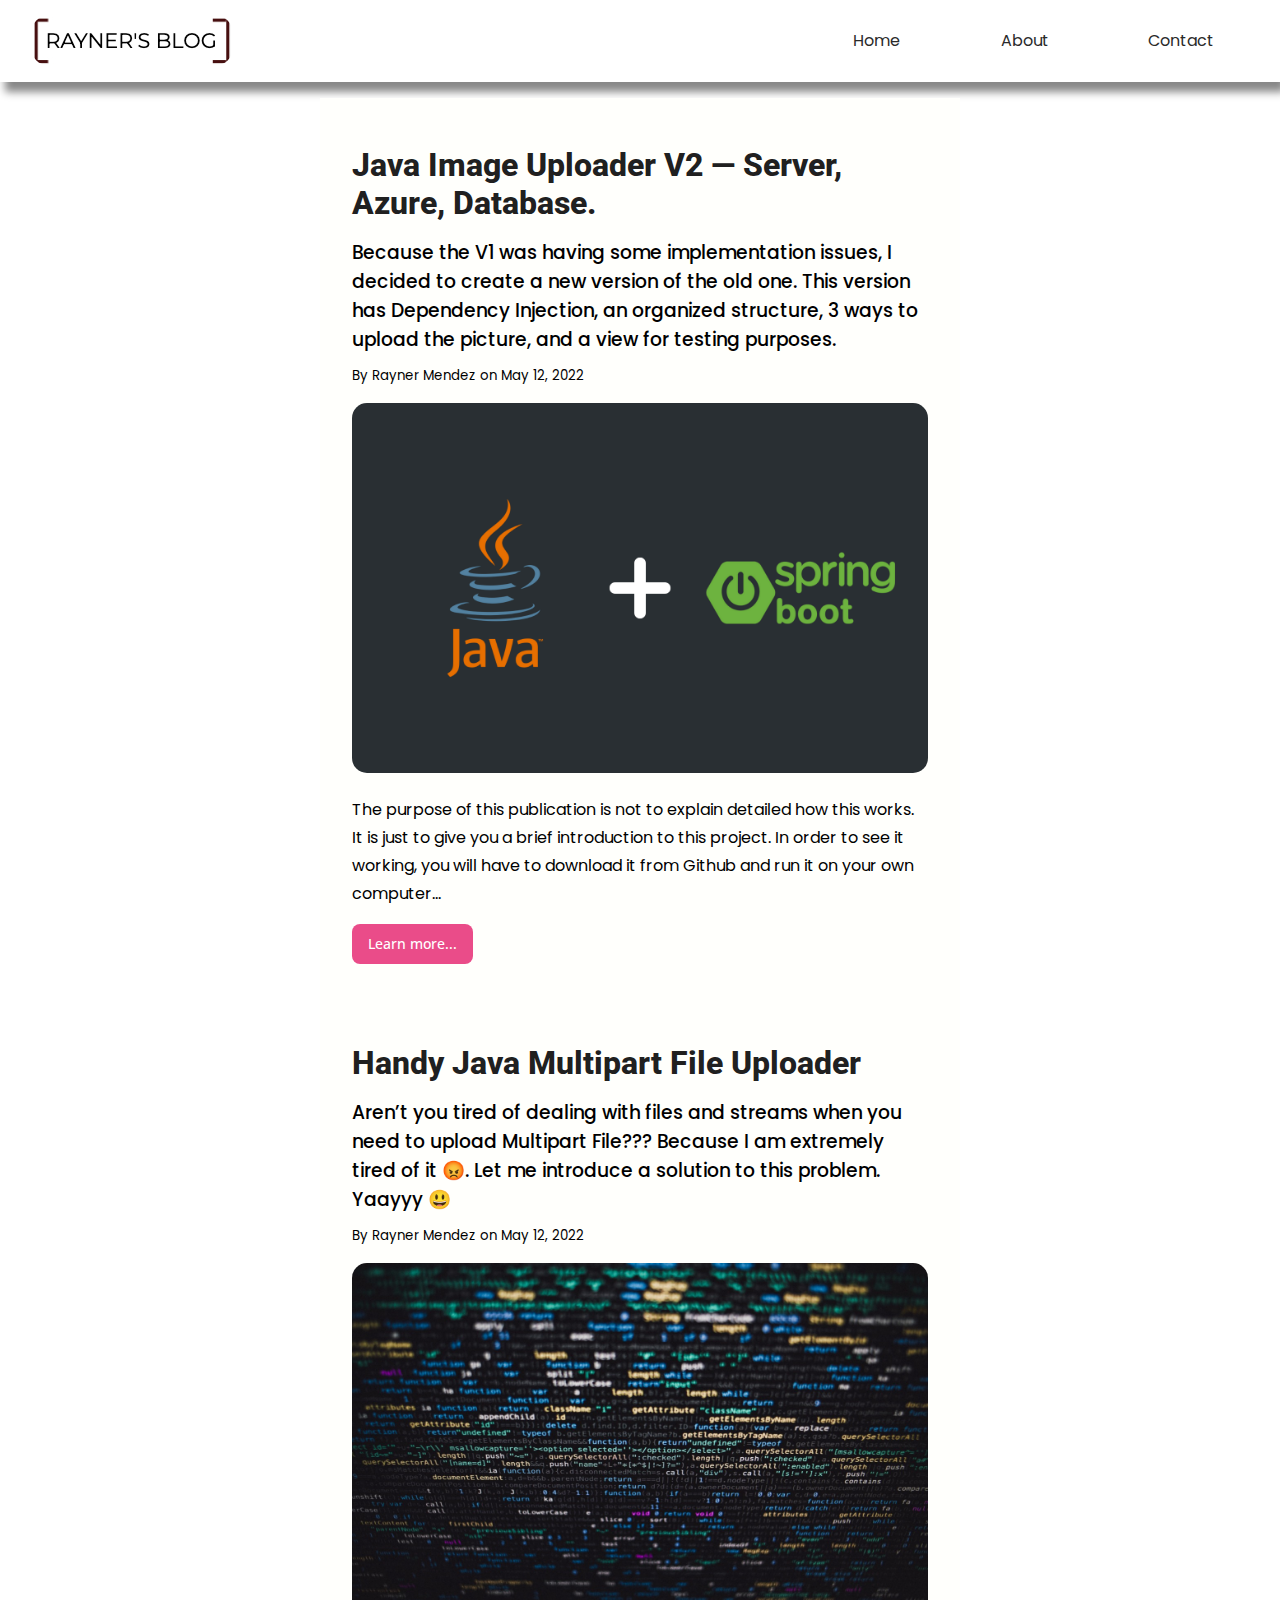
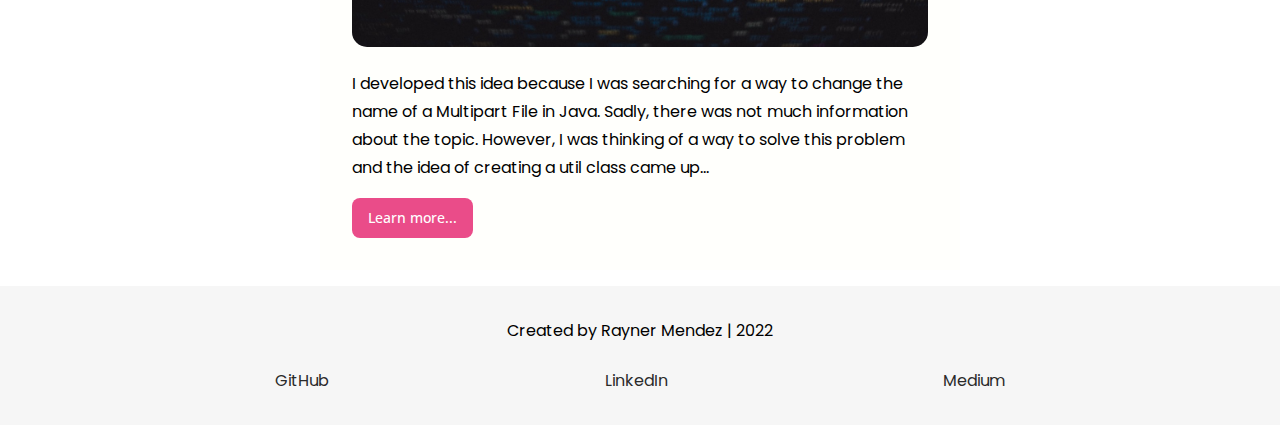
<file: index.html>
<!DOCTYPE html>
<html lang="en">
<head>
    <meta charset="UTF-8">
    <meta http-equiv="X-UA-Compatible" content="IE=edge">
    <meta name="viewport" content="width=device-width, initial-scale=1.0">
    <title>Rayner's Blog</title>

    <link rel="stylesheet" href="css/style.css">
</head>
<body>

  <header class="header">
      <a href="index.html" class="logo"><img src="images/free-logo-841x0npbi1-ax645pvf0g.jpg" alt="Rayner's Blog logo"></a>
    <nav>
        <ul class="nav">
            <li><a href="index.html" class="active">Home</a></li>
            <li><a href="about.html">About</a></li>
            <li><a href="contact.html">Contact</a></li>
        </ul>
    </nav>
  </header>

  <div class="container">
      <main>

          <div class="blog-post">
              <div class="meta">
                  <a href="java-image-uploader-page.html" class="link"><h1 class="h1">Java Image Uploader V2 — Server, Azure, Database.</h1></a>
                  <h3>Because the V1 was having some implementation issues, I decided to create a new version of the old one. This version has Dependency Injection, an organized structure, 3 ways to upload the picture, and a view for testing purposes.</h3>
                  <small>By Rayner Mendez on May 12, 2022</small>
              </div>
              <div class="post">
                  <img src="images/1_vFiGOTV1S8yz0RTIQteTjw.png" alt="">
                  <p class="post-detail text">The purpose of this publication is not to explain detailed how this works. It is just to give you a brief introduction to this project. In order to see it working, you will have to download it from Github and run it on your own computer...</p>
                  <a href="java-image-uploader-page.html" class="link"><button type="button" class="button">Learn more...</button></a>

              </div>
          </div>

          <div class="blog-post">
              <div class="meta">
                  <a href="handy-java-multipart-file-uploader-page.html" class="link"><h1 class="h1">Handy Java Multipart File Uploader</h1></a>
                  <h3>Aren’t you tired of dealing with files and streams when you need to upload Multipart File??? Because I am extremely tired of it 😡. Let me introduce a solution to this problem. Yaayyy 😃</h3>
                  <small>By Rayner Mendez on May 12, 2022</small>
              </div>
              <div class="post">
                  <img src="images/1_KBM9kd-Rcdn6rG07H9r9Zw.jpeg" alt="">
                  <p class="post-detail text">I developed this idea because I was searching for a way to change the name of a Multipart File in Java. Sadly, there was not much information about the topic. However, I was thinking of a way to solve this problem and the idea of creating a util class came up...</p>
                  <a href="handy-java-multipart-file-uploader-page.html" class="link"><button type="button" class="button">Learn more...</button></a>
              </div>
          </div>

      </main>
  </div>

  <footer class="footer">
      <p>Created by Rayner Mendez | 2022</p>
      <br>
      <p class="social">
          <a href="https://github.com/RaynerMDZ" target="_blank">GitHub</a>
          <a href="https://www.linkedin.com/in/raynermendez/">LinkedIn</a>
          <a href="https://medium.com/@raynermdz">Medium</a>
      </p>
  </footer>
    
</body>
</html>
</file>
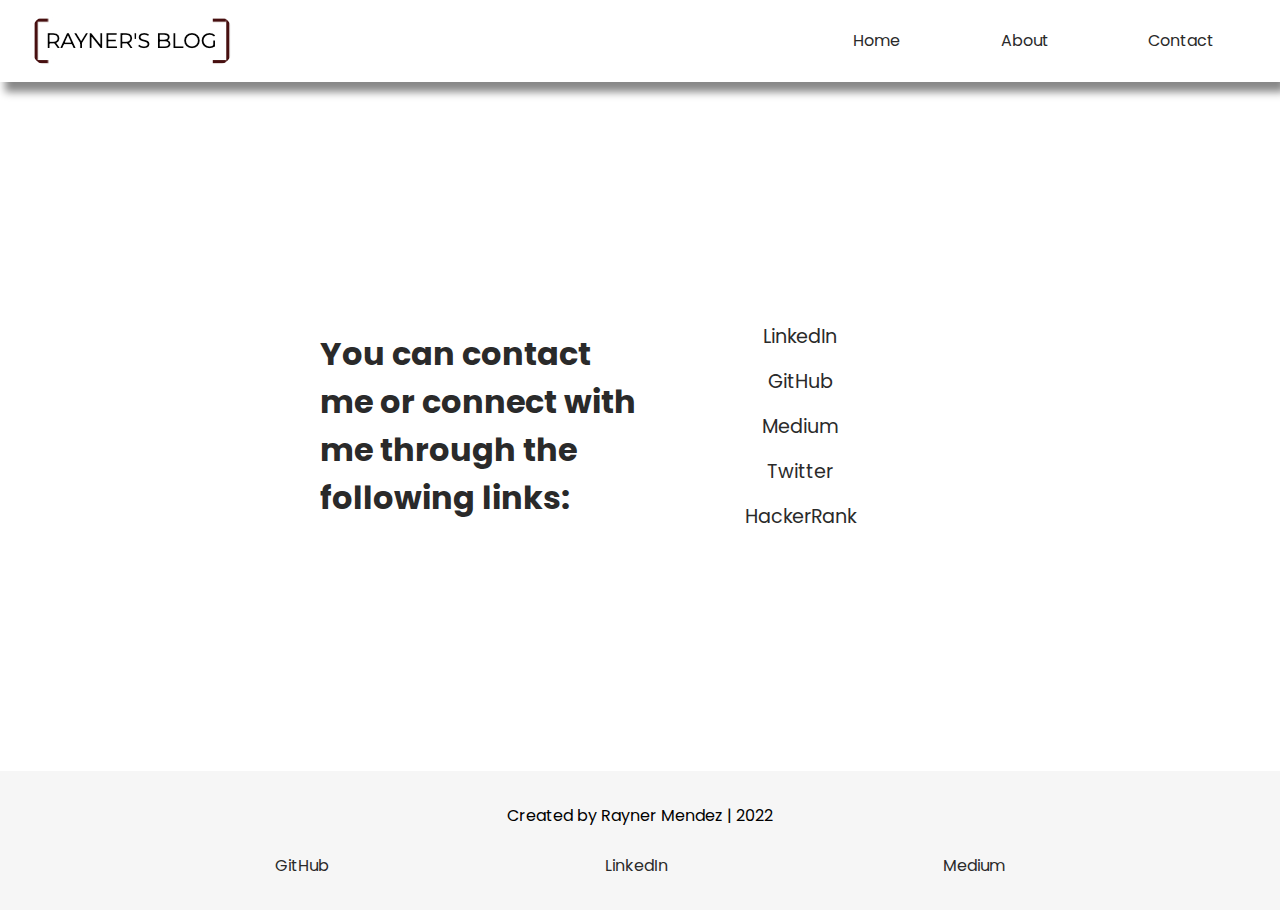
<file: contact.html>
<!DOCTYPE html>
<html lang="en">
<head>
  <meta charset="UTF-8">
  <meta http-equiv="X-UA-Compatible" content="IE=edge">
  <meta name="viewport" content="width=device-width, initial-scale=1.0">
  <title>Contact</title>

  <link rel="stylesheet" href="css/contact.css">
  <link rel="stylesheet" href="css/style.css">
</head>
<body>

  <header class="header">
    <a href="index.html" class="logo"><img src="images/free-logo-841x0npbi1-ax645pvf0g.jpg" alt="Rayner's Blog logo"></a>
    <nav>
      <ul class="nav">
        <li><a href="index.html" class="active">Home</a></li>
        <li><a href="about.html">About</a></li>
        <li><a href="contact.html">Contact</a></li>
      </ul>
    </nav>
  </header>

  <div class="contact-container">
    <h1>You can contact me or connect with me through the following links:</h1>
    <ul class="social-list">
      <li><a href="https://www.linkedin.com/in/raynermendez/" target="_blank">LinkedIn</a></li>
      <li><a href="https://github.com/RaynerMDZ" target="_blank">GitHub</a></li>
      <li><a href="https://medium.com/@raynermdz" target="_blank">Medium</a></li>
      <li><a href="https://twitter.com/RaynerMDZ/photo" target="_blank">Twitter</a></li>
      <li><a href="https://www.hackerrank.com/RaynerMDZ" target="_blank">HackerRank</a></li>
    </ul>
  </div>

  <footer class="footer">
    <p>Created by Rayner Mendez | 2022</p>
    <br>
    <p class="social">
      <a href="https://github.com/RaynerMDZ" target="_blank">GitHub</a>
      <a href="https://www.linkedin.com/in/raynermendez/">LinkedIn</a>
      <a href="https://medium.com/@raynermdz">Medium</a>
    </p>
  </footer>

</body>
</html>
</file>
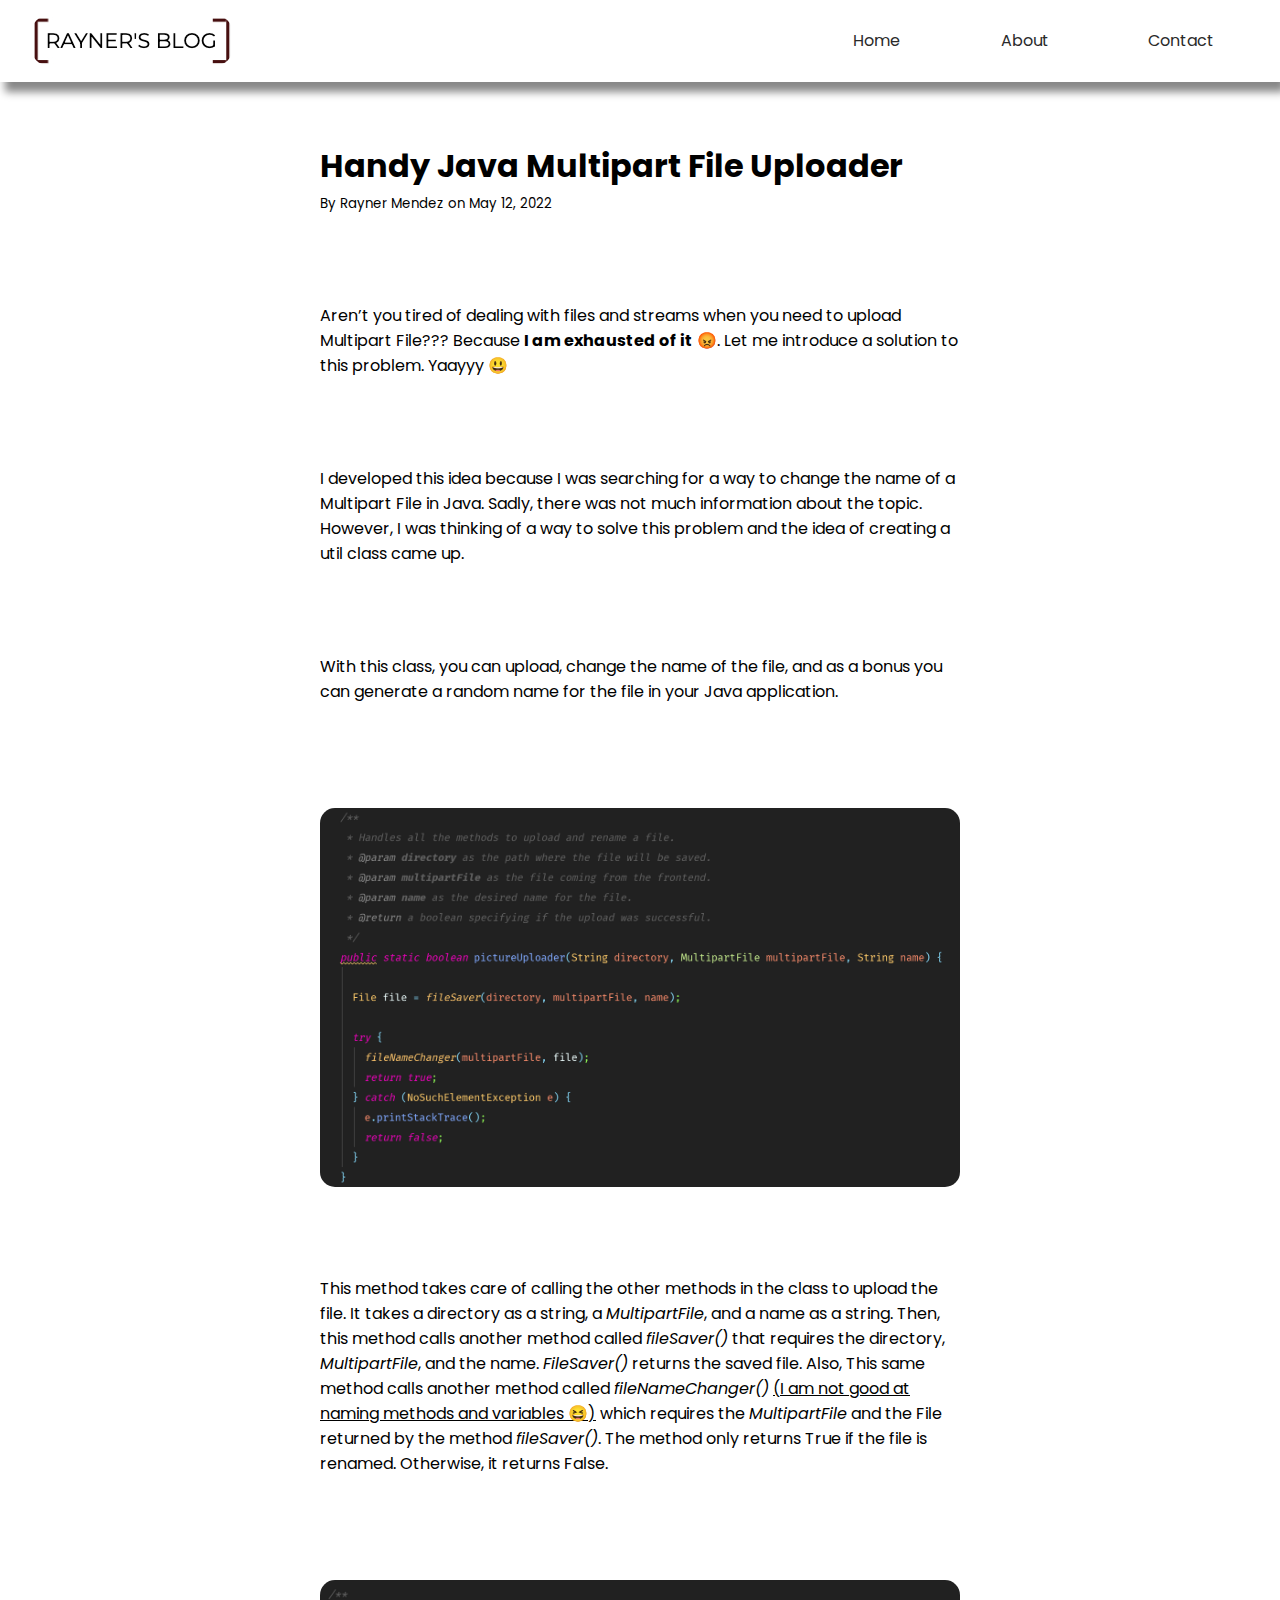
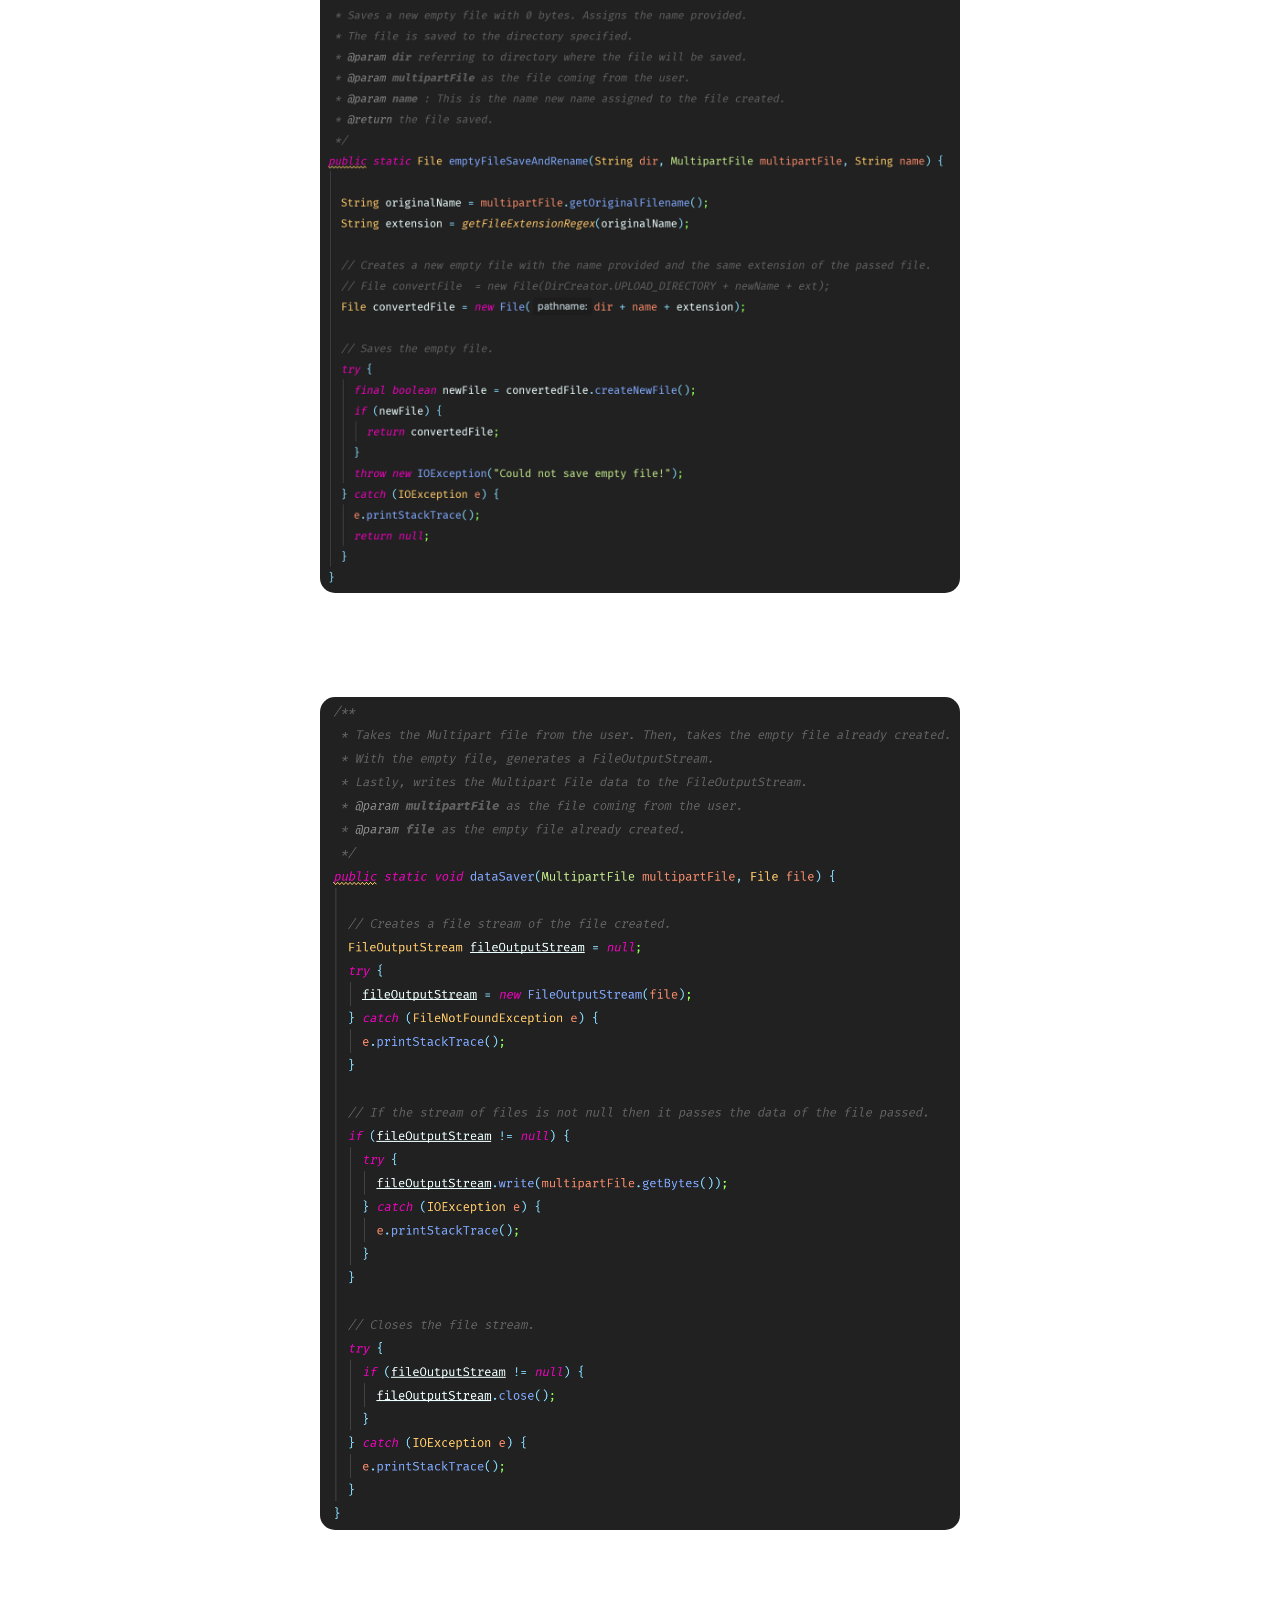
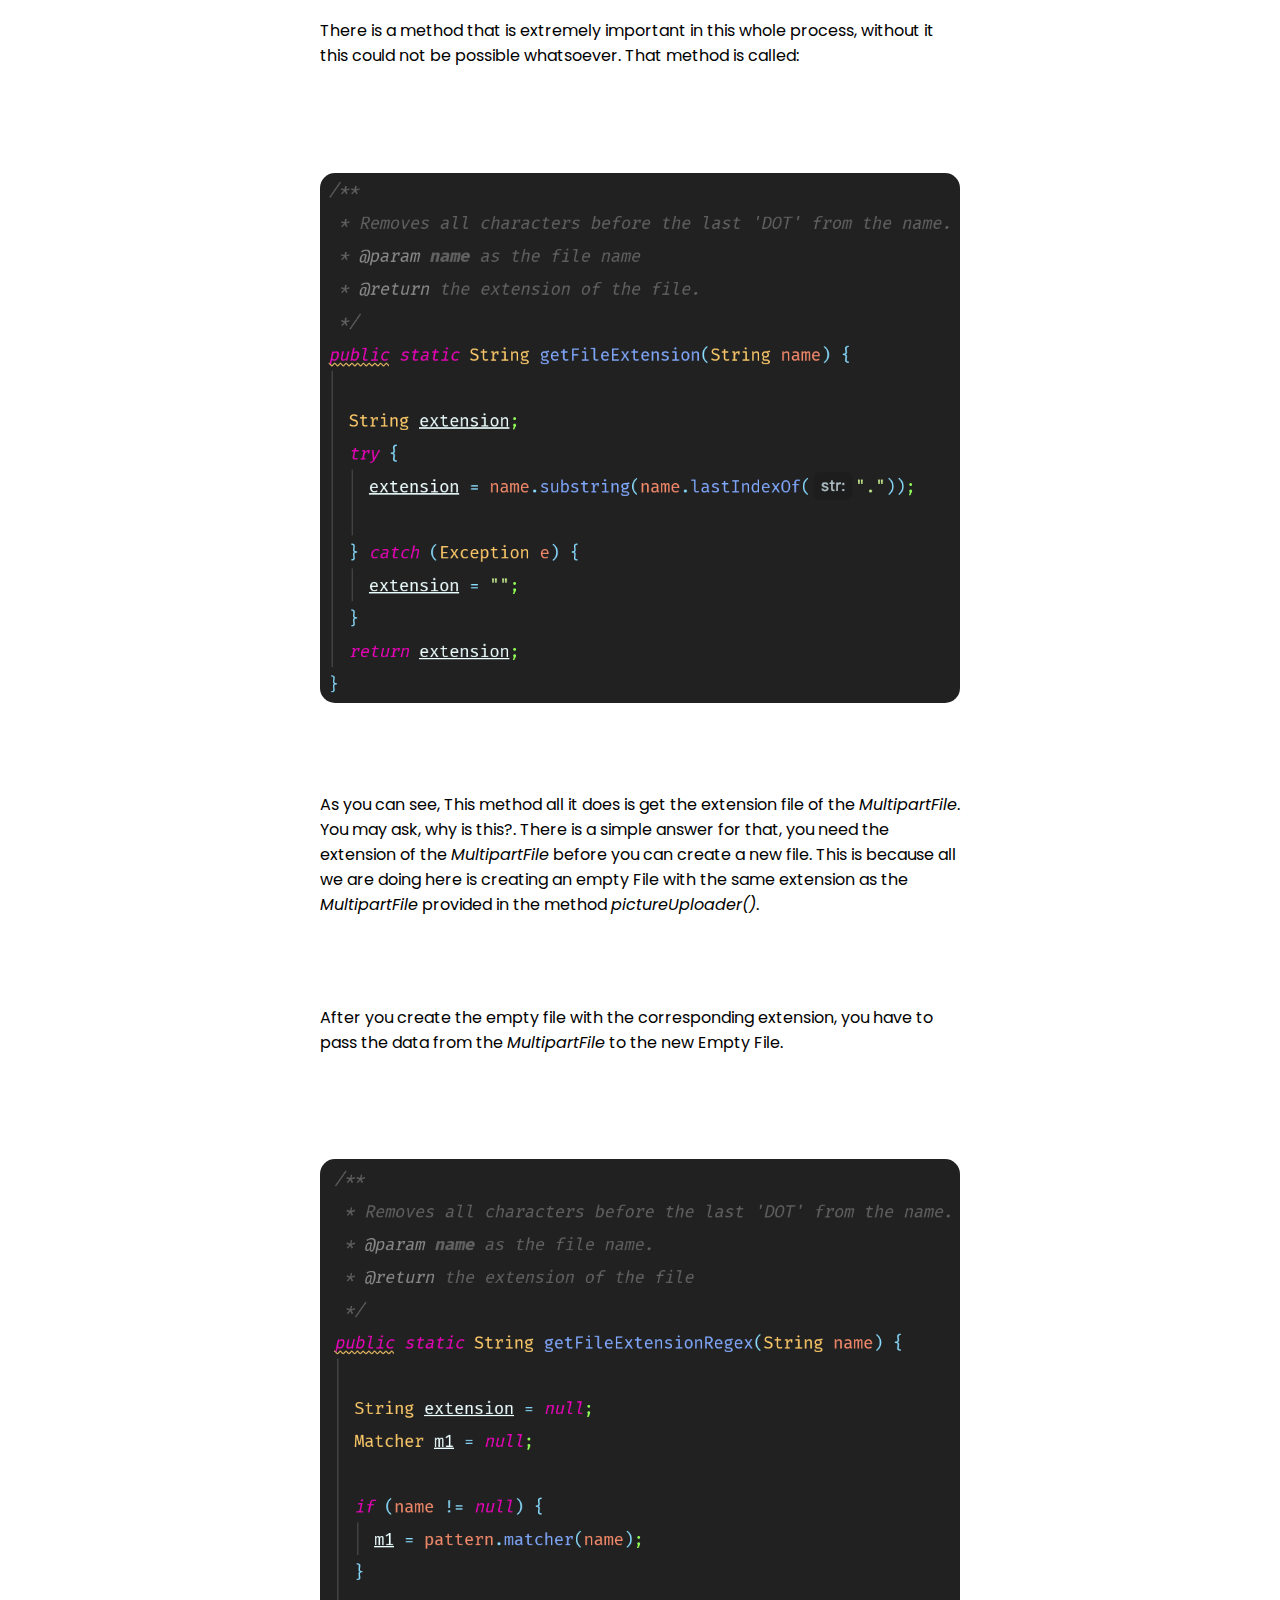
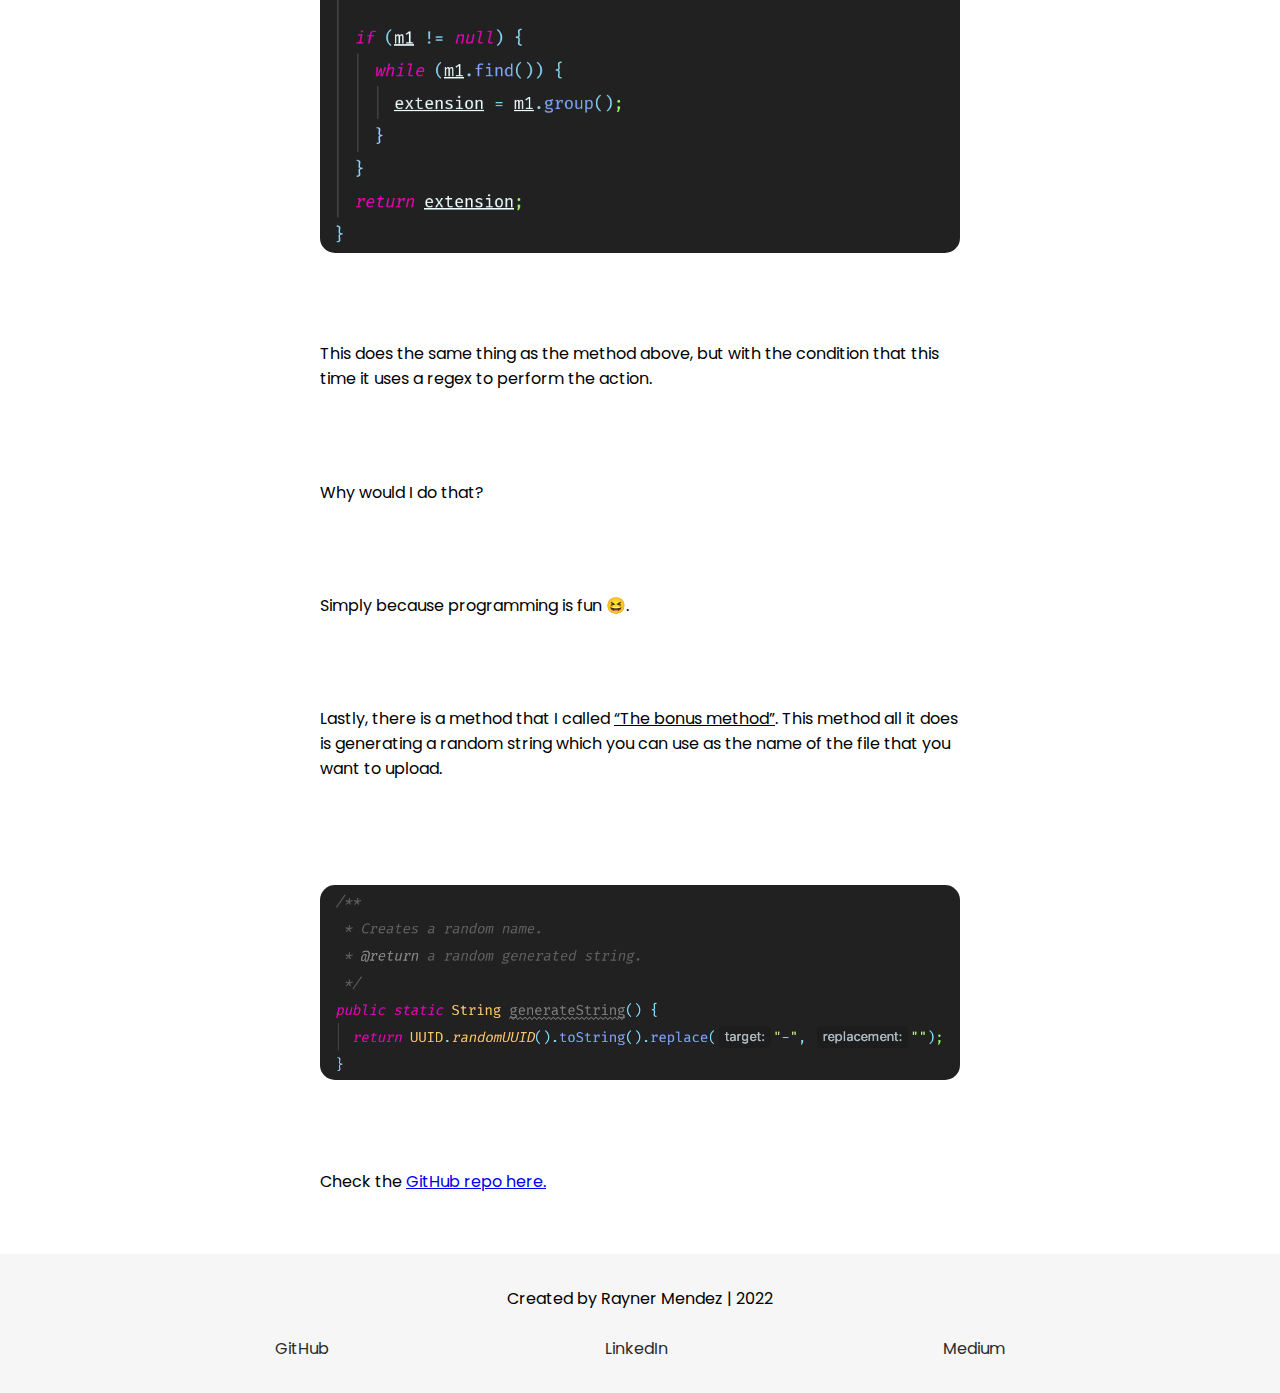
<file: handy-java-multipart-file-uploader-page.html>
<!DOCTYPE html>
<html lang="en">
<head>
    <meta charset="UTF-8">
    <meta http-equiv="X-UA-Compatible" content="IE=edge">
    <meta name="viewport" content="width=device-width, initial-scale=1.0">
    <title>Handy Java Multipart File Uploader</title>

    <link rel="stylesheet" href="css/post.css">
    <link rel="stylesheet" href="css/style.css">
</head>
<body>

    <header class="header">
        <a href="index.html" class="logo"><img src="images/free-logo-841x0npbi1-ax645pvf0g.jpg" alt="Rayner's Blog logo"></a>
        <nav>
            <ul class="nav">
                <li><a href="index.html" class="active">Home</a></li>
                <li><a href="about.html">About</a></li>
                <li><a href="contact.html">Contact</a></li>
            </ul>
        </nav>
    </header>

    <div class="handy-java-multipart-container">
        <div>
            <h1>Handy Java Multipart File Uploader</h1>
            <small>By Rayner Mendez on May 12, 2022</small>
        </div>

        <blockquote cite="https://medium.com/@raynermdz/handy-java-multipart-file-uploader-3ab065aee43a">
            <p>Aren’t you tired of dealing with files and streams when you need to upload Multipart File??? Because
                <strong>I am exhausted of it</strong> 😡. Let me introduce a solution to this problem. Yaayyy 😃</p>
        </blockquote>

        <p>I developed this idea because I was searching for a way to change the name of a Multipart File in Java.
            Sadly, there was not much information about the topic. However, I was thinking of a way to solve this
            problem and the idea of creating a util class came up.</p>

        <p>With this class, you can upload, change the name of the file, and as a bonus you can generate a random name
            for the file in your Java application.</p>

        <img src="images/handy-java-multipart-file-uploader-images/1.png" alt="Picture 1">

        <p>This method takes care of calling the other methods in the class to upload the file.
            It takes a directory as a string, a <em>MultipartFile</em>, and a name as a string. Then, this method
            calls another method called <em>fileSaver()</em> that requires the directory, <em>MultipartFile</em>, and the name.
            <em>FileSaver()</em> returns the saved file. Also, This same method calls another method called <em>fileNameChanger()</em>
            <u>(I am not good at naming methods and variables 😆)</u> which requires the <em>MultipartFile</em> and the File
            returned by the method <em>fileSaver()</em>. The method only returns True if the file is renamed. Otherwise,
            it returns False.</p>

        <img src="images/handy-java-multipart-file-uploader-images/2.png" alt="Picture 2">

        <img src="images/handy-java-multipart-file-uploader-images/3.png" alt="Picture 3">

        <p>There is a method that is extremely important in this whole process, without it this could not
            be possible whatsoever. That method is called:</p>

        <img src="images/handy-java-multipart-file-uploader-images/4.png" alt="Picture 4">

        <p>As you can see, This method all it does is get the extension file of the <em>MultipartFile</em>.
            You may ask, why is this?. There is a simple answer for that, you need the extension of the
            <em>MultipartFile</em> before you can create a new file. This is because all we are doing here is creating an
            empty File with the same extension as the <em>MultipartFile</em> provided in the method <em>pictureUploader()</em>.</p>

        <p>After you create the empty file with the corresponding extension, you have to pass the data from
            the <em>MultipartFile</em> to the new Empty File.</p>

        <img src="images/handy-java-multipart-file-uploader-images/5.png" alt="Picture 5">

        <p>This does the same thing as the method above, but with the condition that this time it
            uses a regex to perform the action.</p>

        <p>Why would I do that?</p>

        <p>Simply because programming is fun 😆.</p>

        <p>Lastly, there is a method that I called <u>“The bonus method”</u>. This method all it does is generating a
            random string which you can use as the name of the file that you want to upload.</p>

        <img src="images/handy-java-multipart-file-uploader-images/6.png" alt="Picture 6">

        <p>Check the <a href="https://github.com/RaynerMDZ/Java-FileSaver-and-Renamer">GitHub repo here.</a></p>
    </div>

    <footer class="footer">
        <p>Created by Rayner Mendez | 2022</p>
        <br>
        <p class="social">
            <a href="https://github.com/RaynerMDZ" target="_blank">GitHub</a>
            <a href="https://www.linkedin.com/in/raynermendez/">LinkedIn</a>
            <a href="https://medium.com/@raynermdz">Medium</a>
        </p>
    </footer>

</body>
</html>
</file>
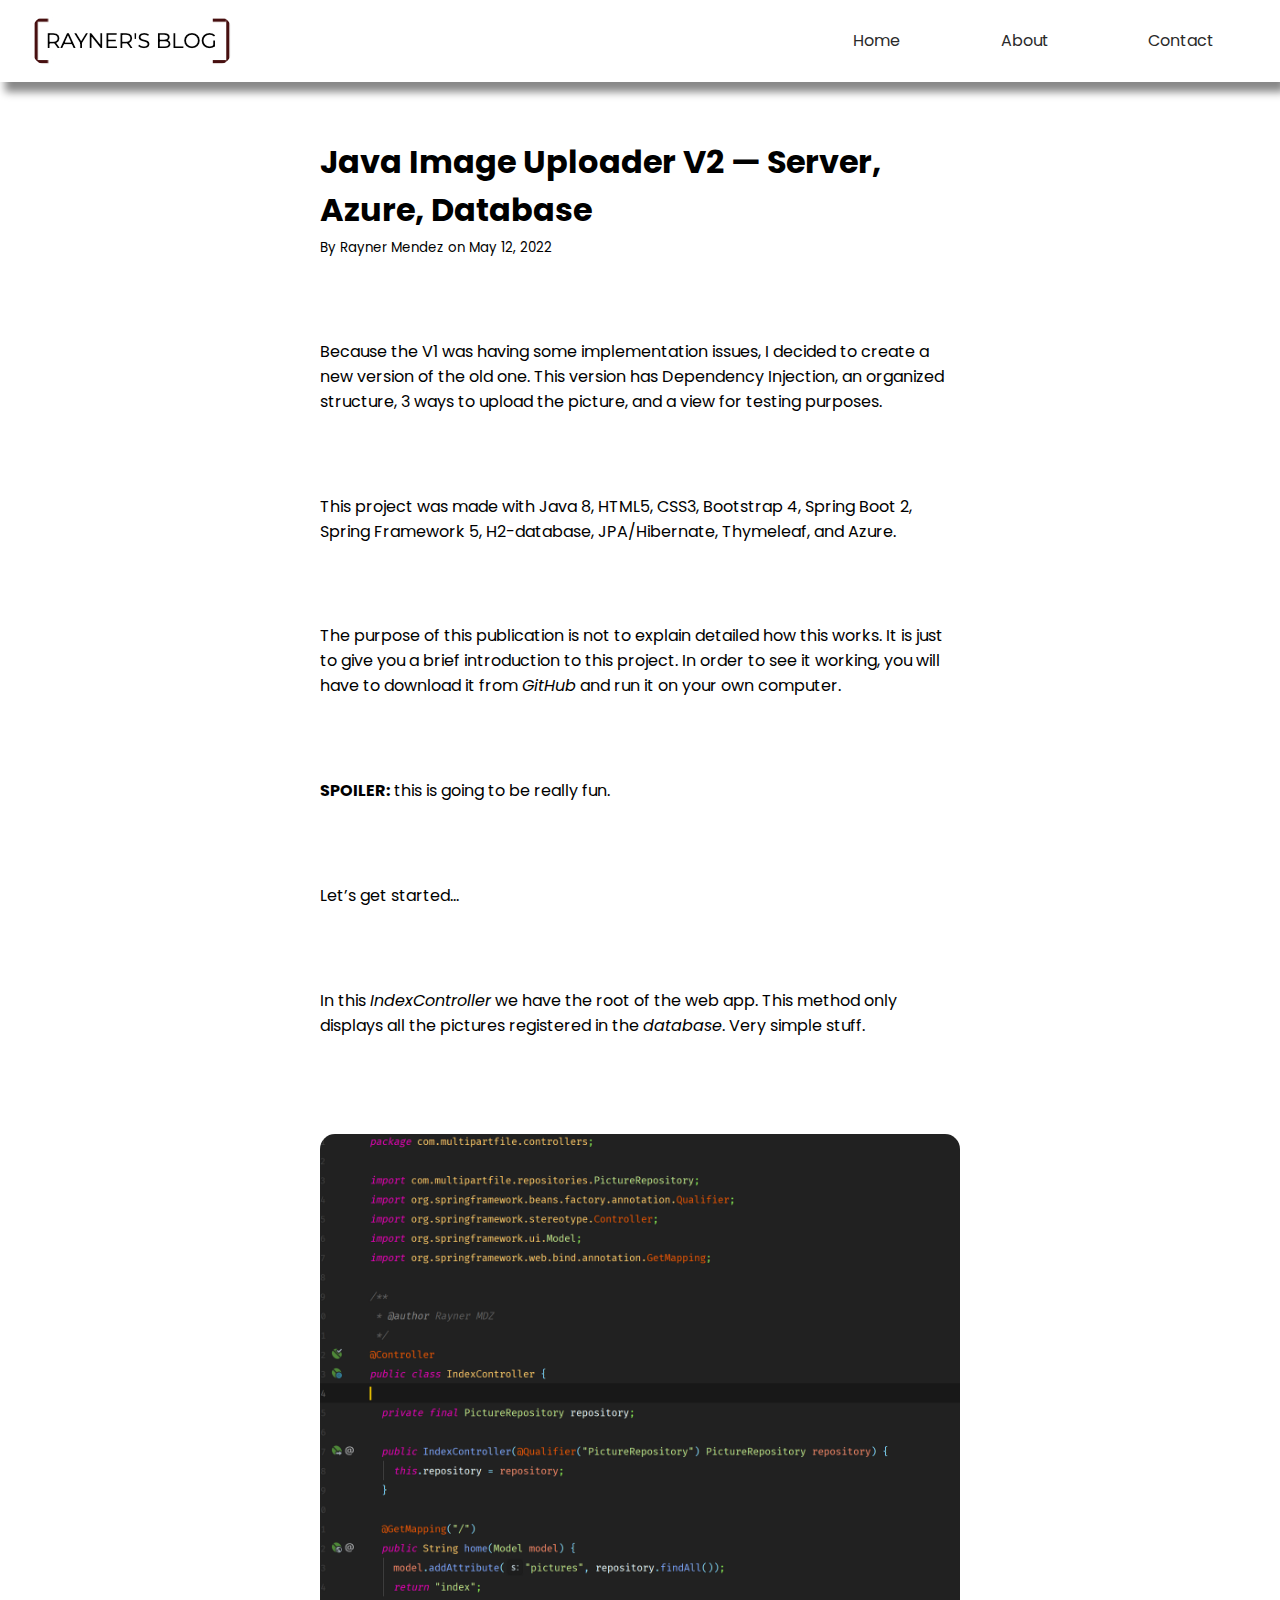
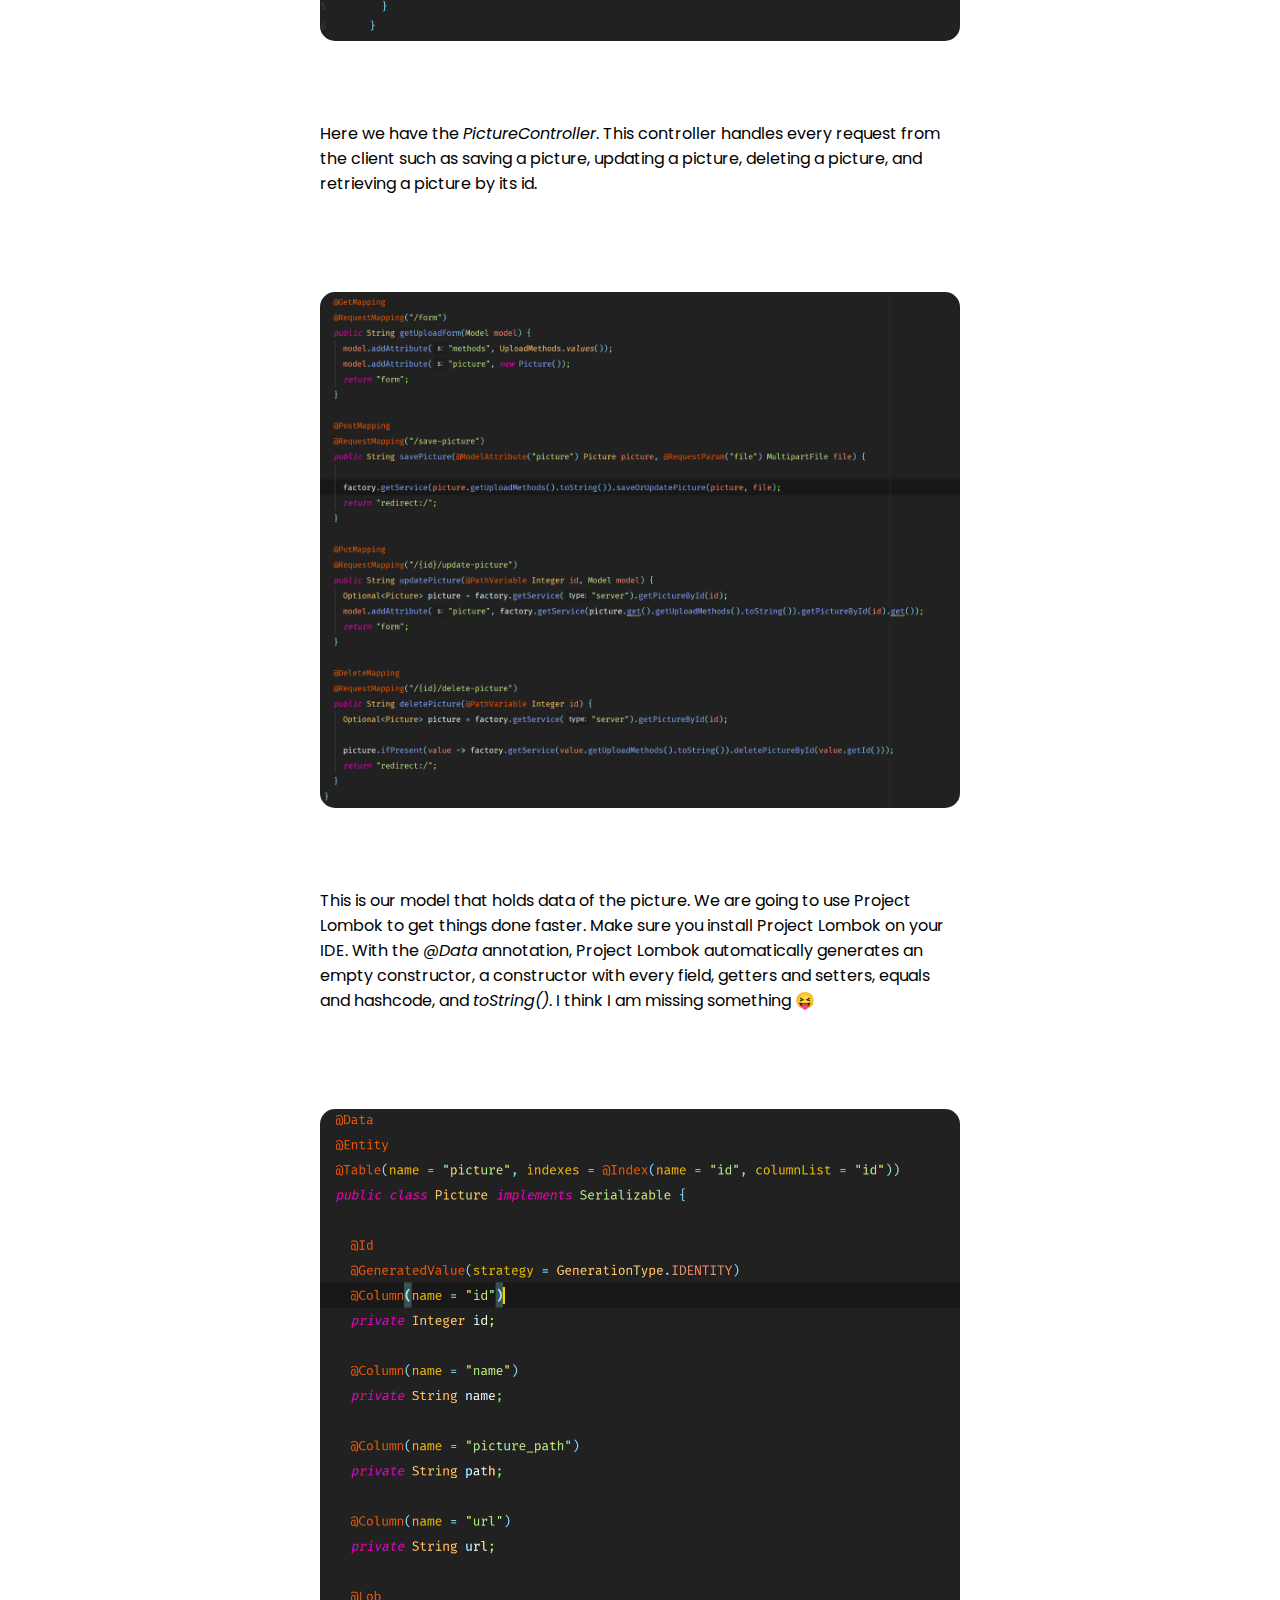
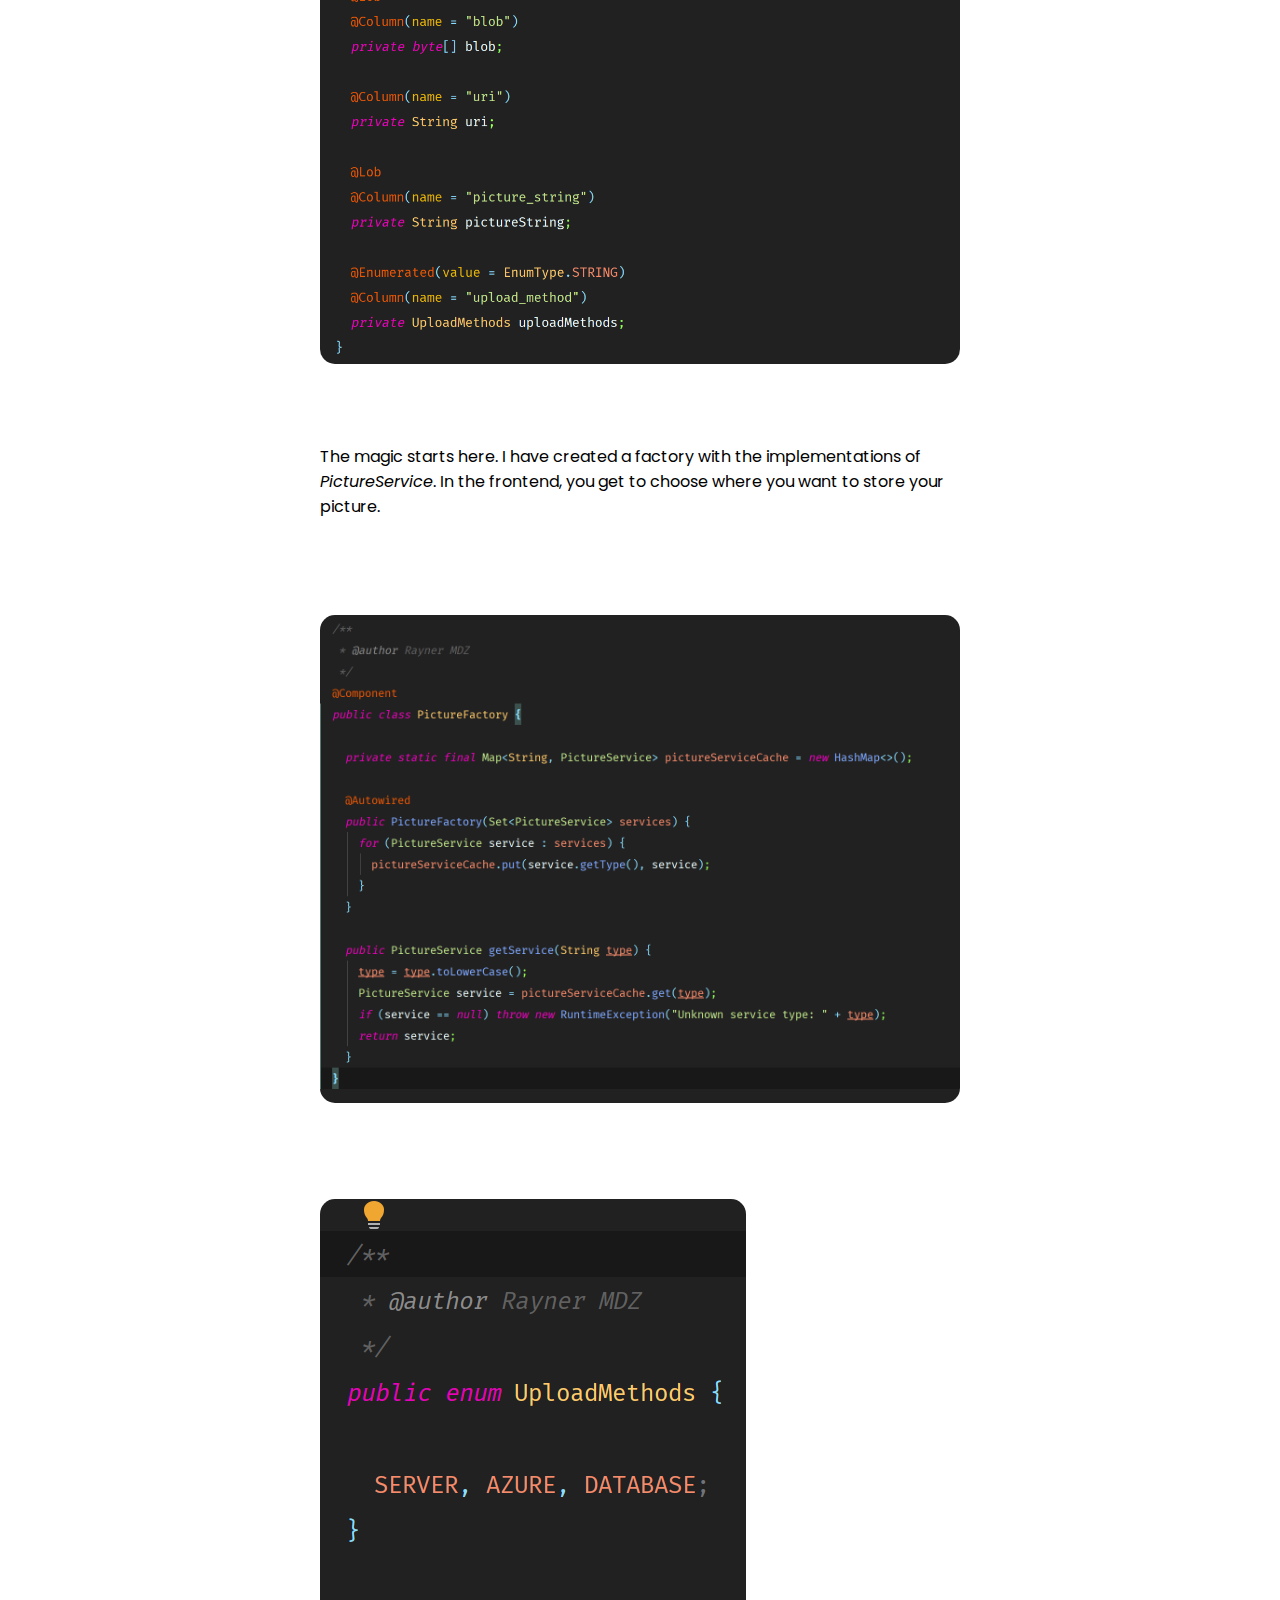
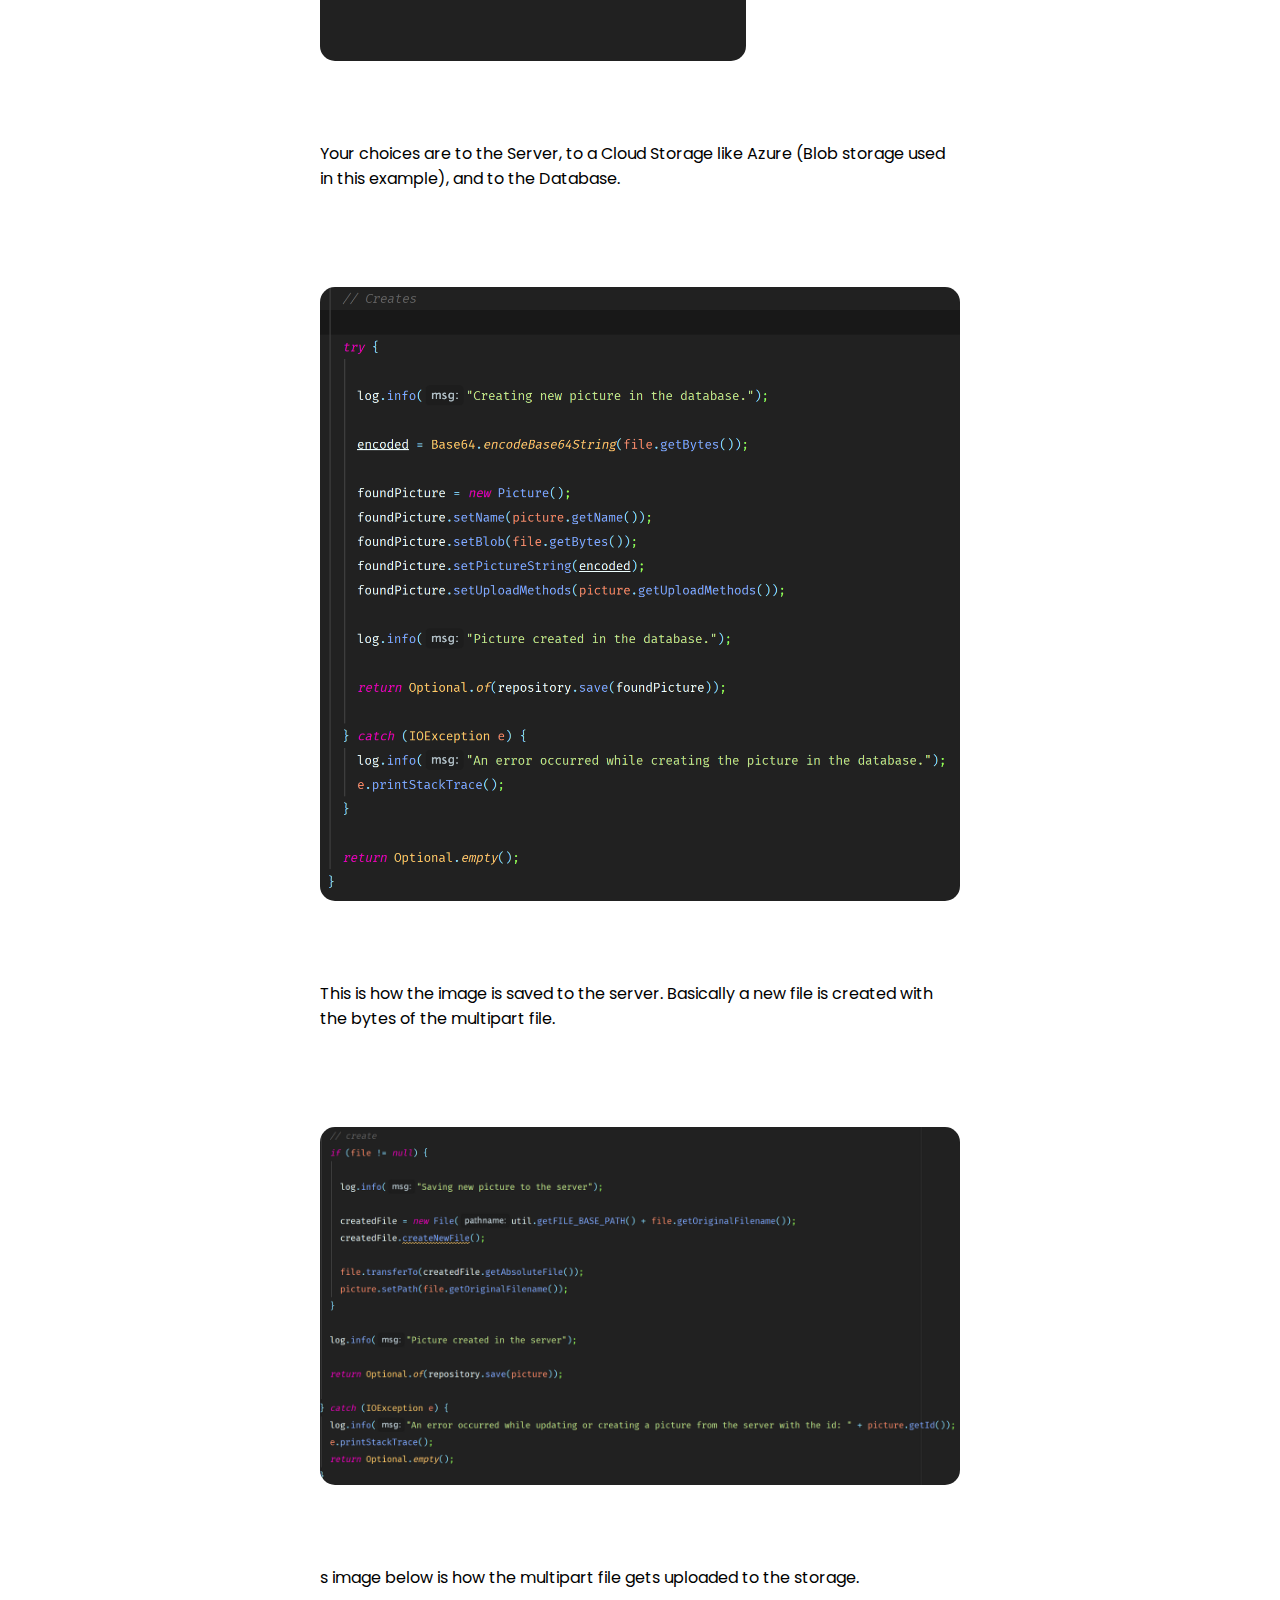
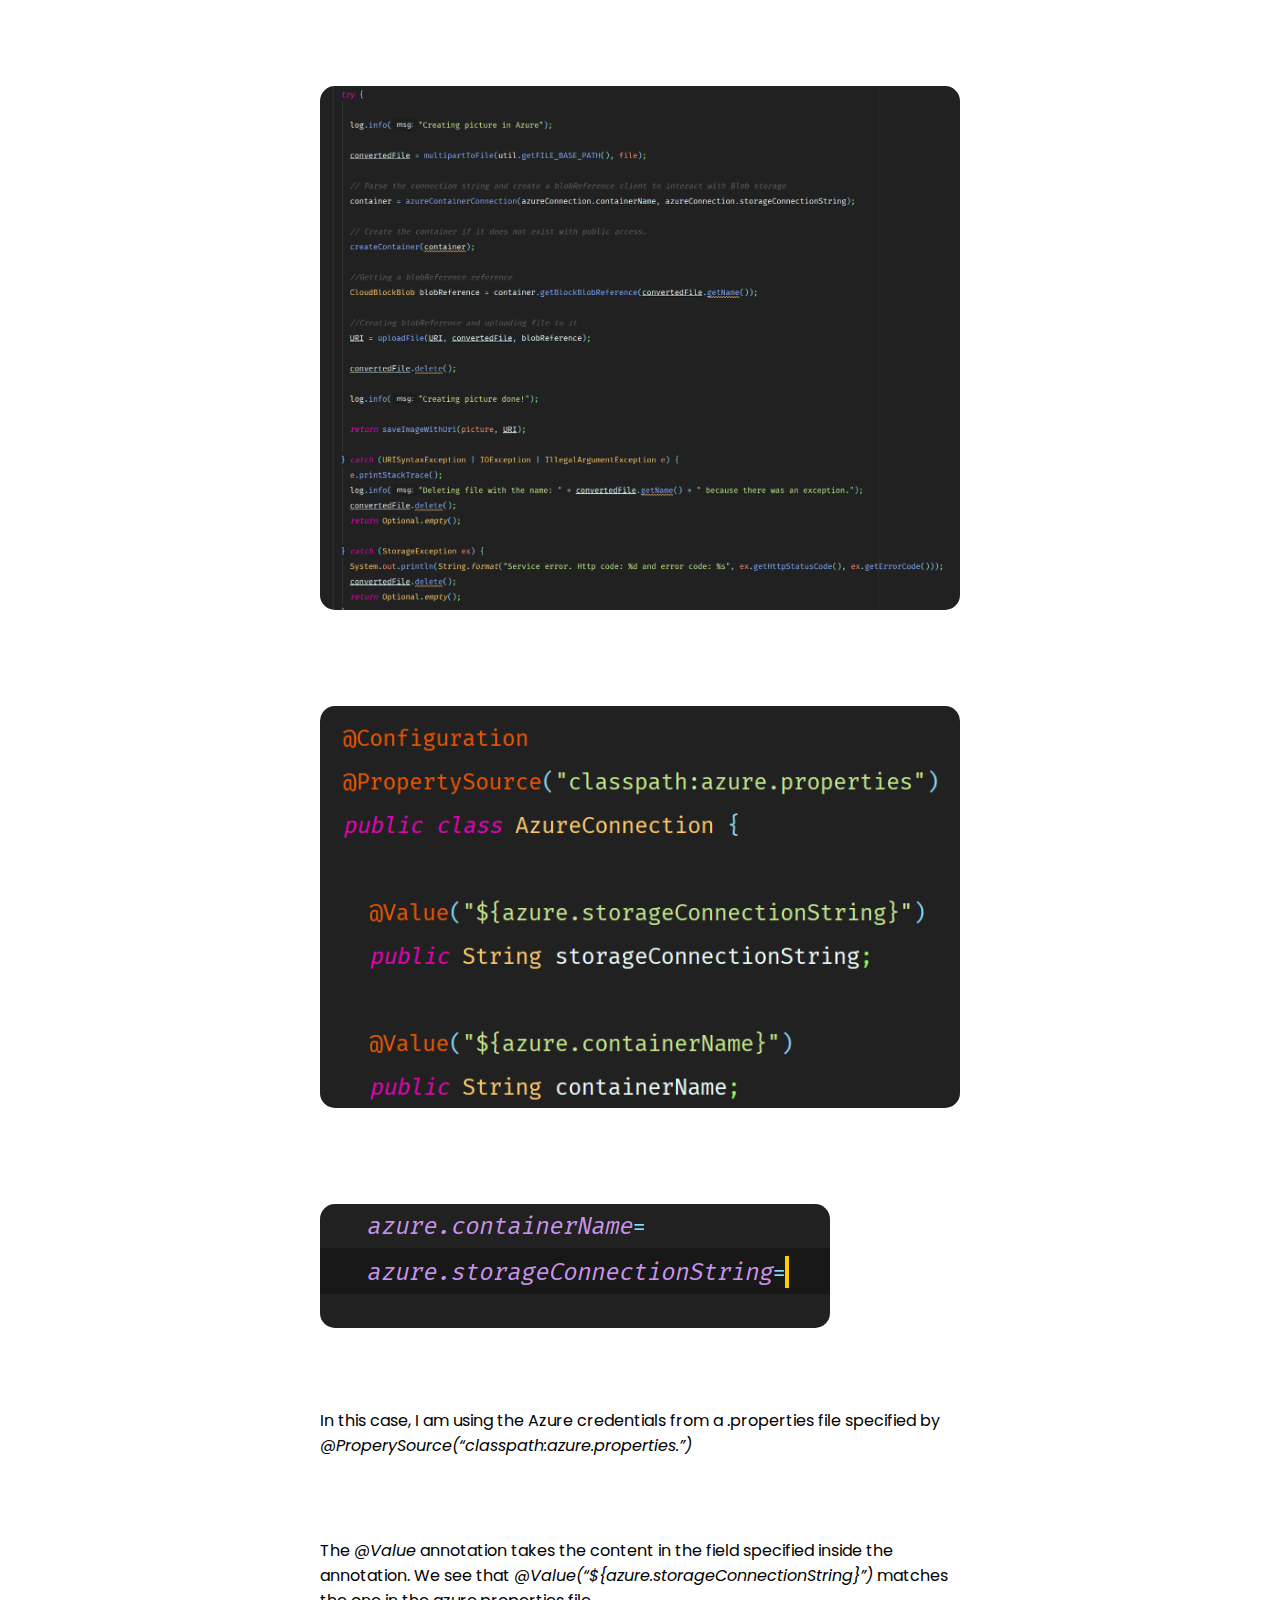
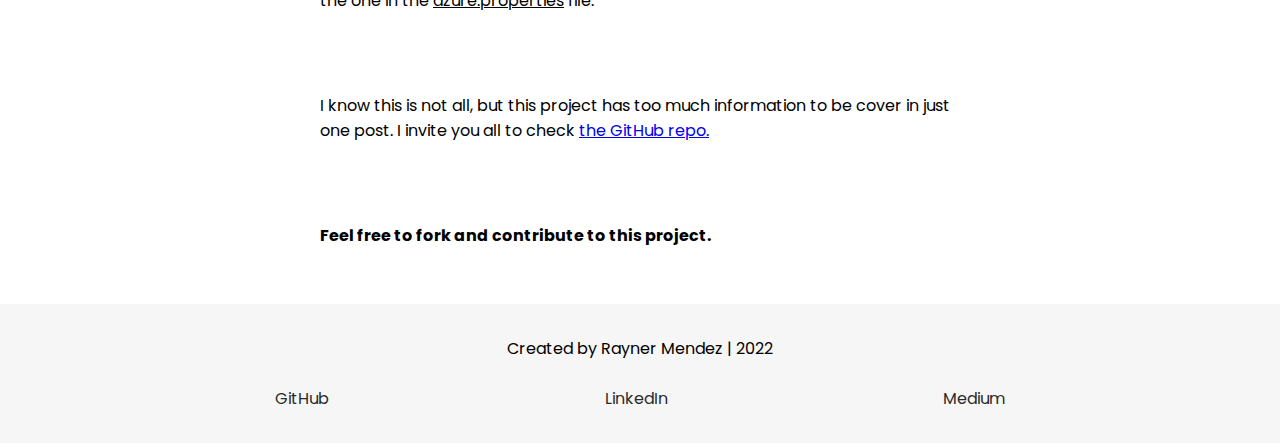
<file: java-image-uploader-page.html>
<!DOCTYPE html>
<html lang="en">
<head>
    <meta charset="UTF-8">
    <meta http-equiv="X-UA-Compatible" content="IE=edge">
    <meta name="viewport" content="width=device-width, initial-scale=1.0">
    <title>Java Image Uploader V2 — Server, Azure, Database.</title>

    <link rel="stylesheet" href="css/post.css">
    <link rel="stylesheet" href="css/style.css">
</head>
<body>

    <header class="header">
        <a href="index.html" class="logo"><img src="images/free-logo-841x0npbi1-ax645pvf0g.jpg" alt="Rayner's Blog logo"></a>
        <nav>
            <ul class="nav">
                <li><a href="index.html" class="active">Home</a></li>
                <li><a href="about.html">About</a></li>
                <li><a href="contact.html">Contact</a></li>
            </ul>
        </nav>
    </header>

    <div class="java-image-uploader-container">
        <div>
            <h1>Java Image Uploader V2 — Server, Azure, Database</h1>
            <small>By Rayner Mendez on May 12, 2022</small>
        </div>

        <blockquote cite="https://medium.com/@raynermdz/java-image-uploader-v2-server-azure-database-f120639a76f0"><p>Because the V1 was having some implementation issues, I decided to create a new version of the old one.
            This version has Dependency Injection, an organized structure, 3 ways to upload the picture,
            and a view for testing purposes.</p></blockquote>

        <p>This project was made with Java 8, HTML5, CSS3, Bootstrap 4, Spring Boot 2, Spring Framework 5,
            H2-database, JPA/Hibernate, Thymeleaf, and Azure.</p>

        <p>The purpose of this publication is not to explain detailed how this works. It is just to give you a
            brief introduction to this project. In order to see it working, you will have to download it from
            <em>GitHub</em> and run it on your own computer.</p>

        <p><strong>SPOILER:</strong> this is going to be really fun.</p>

        <p>Let’s get started…</p>

        <p>In this <em>IndexController</em> we have the root of the web app. This method only displays all the pictures
            registered in the <em>database</em>. Very simple stuff.</p>

        <img src="images/java-image-uploader-images/1.png" alt="Picture 1">

        <p>Here we have the <em>PictureController</em>. This controller handles every request from the client such as
            saving a picture, updating a picture, deleting a picture, and retrieving a picture by its id.</p>

        <img src="images/java-image-uploader-images/2.png" alt="Picture 2">

        <p>This is our model that holds data of the picture. We are going to use Project Lombok to get
            things done faster. Make sure you install Project Lombok on your IDE. With the <em>@Data</em> annotation,
            Project Lombok automatically generates an empty constructor, a constructor with every field,
            getters and setters, equals and hashcode, and <em>toString()</em>. I think I am missing something 😝</p>

        <img src="images/java-image-uploader-images/3.png" alt="Picture 3">

        <p>The magic starts here. I have created a factory with the implementations of <em>PictureService</em>.
            In the frontend, you get to choose where you want to store your picture.</p>

        <img src="images/java-image-uploader-images/4.png" alt="Picture 4">

        <img src="images/java-image-uploader-images/5.png" alt="Picture 5">

        <p>Your choices are to the Server, to a Cloud Storage like Azure (Blob storage used in this example),
            and to the Database.</p>

        <img src="images/java-image-uploader-images/6.png" alt="Picture 6">

        <p>This is how the image is saved to the server. Basically a new file is created with the
            bytes of the multipart file.</p>

        <img src="images/java-image-uploader-images/7.png" alt="Picture 7">

        <p>s image below is how the multipart file gets uploaded to the storage.</p>

        <img src="images/java-image-uploader-images/8.png" alt="Picture 8">

        <img src="images/java-image-uploader-images/9.png" alt="Picture 9">

        <img src="images/java-image-uploader-images/10.png" alt="Picture 10">

        <p>In this case, I am using the Azure credentials from a .properties file specified by
            <em>@ProperySource(“classpath:azure.properties.”)</em></p>

        <p>The <em>@Value</em> annotation takes the content in the field specified inside the annotation.
            We see that <em>@Value(“${azure.storageConnectionString}”)</em> matches the one in the <u>azure.properties</u> file.</p>

        <p>I know this is not all, but this project has too much information to be cover in just one post.
            I invite you all to check <a href="https://github.com/RaynerMDZ/Java-Image-Uploader-V2">the GitHub repo.</a></p>

        <p><strong>Feel free to fork and contribute to this project.</strong></p>

    </div>

    <footer class="footer">
        <p>Created by Rayner Mendez | 2022</p>
        <br>
        <p class="social">
            <a href="https://github.com/RaynerMDZ" target="_blank">GitHub</a>
            <a href="https://www.linkedin.com/in/raynermendez/">LinkedIn</a>
            <a href="https://medium.com/@raynermdz">Medium</a>
        </p>
    </footer>

</body>
</html>
</file>
<file: css/style.css>
@import url('https://fonts.googleapis.com/css2?family=Poppins:wght@400;500;800&display=swap');
@import url('https://fonts.googleapis.com/css?family=Open+Sans&display=swap');
@import url('https://fonts.googleapis.com/css2?family=Roboto&display=swap');

.container {
    display: grid;
    grid-template-columns: repeat(3, 1fr);
    width: 50%;
    margin: 1rem auto;
}

.header {
    display: grid;
    grid-template-columns: 2fr 1fr;
    align-items: center;
    box-shadow: 5px 10px 8px #888888;
}

.logo {
    padding-left: 2em;
    padding-bottom: .6em;
}

.nav {
    display: grid;
    grid-template-columns: repeat(auto-fit, minmax(100px, 1fr));
    grid-gap: 1rem;
    align-items: center;
}

.nav li {
    list-style: none;
}
.nav a {
    text-decoration: none;
    color: #2a2a2a;
}

.nav a:hover {
    color: #888888;;
}

* {
    margin: 0;
    padding: 0;
    box-sizing: border-box;
}

body {
    font-family: 'Poppins', sans-serif;
    background-size: cover;
}

ul {
    list-style-type: none;
}

.link {
    text-decoration: none;
    color: #f9f9f9;
}

.h1 {
    font-family: 'Roboto', sans-serif;;
    color: #fffffc;
    margin: 16px 0;
    font-weight: 800;
}

h3 {
    margin: 8px 0;
    font-weight: 500;
}

.text {
    margin: 16px 0;
    line-height: 1.75;
    font-weight: 400;
}

img {
    max-width: 100%;
    height: auto;
    margin-top: 16px;
    border-radius: 15px;
}

main {
    background-color: #fffffc;
    grid-column-start: span 4;
}

footer {
    background-color: #F9F9F9;
    grid-column-start: span 3;
    text-align: center;
    display: flex;
    align-items: center;
    justify-content: center;

}

@media (max-width:768px) {

    .container {
        display: grid;
        grid-template-columns: repeat(3, 1fr);
        width: 90%;
        margin: 1rem auto;
    }

    header,
    aside,
    main,
    footer {
        grid-column-start: span 4;
    }
}

.mobile {
    display: none;
}
.show {
    display: block;
}

@media (max-width:768px) {
    /*nav{*/
    /*    position: relative;*/
    /*}*/

    /*nav ul {*/
    /*    display: none;*/
    /*    width: 100%;*/
    /*    background-color: grey;*/
    /*    position: absolute;*/
    /*    top:100px;*/
    /*    height:40vh;*/
    /*    text-align: center;*/
    /*}*/

    /*nav ul li{*/
    /*    display: block;*/
    /*}*/

    /*nav ul li a{*/
    /*    color:#fffffc;*/
    /*}*/

    a.mobile {
        color: #202020;
        font-size: 32px;
        display: block;
    }
}

/* Blog */
.blog-post h1 {
    color: #202020;
}

.blog-post a {
    color: dodgerblue;
}

.blog-post {
    padding: 32px;
}

.blog-post a:hover {
    color: blue;
}

.footer {
    background-color: #f6f6f6;
    display: block;
    padding: 2em 0 2em 0;
    text-align: center;
}

.footer a {
    text-decoration: none;
    color: #2a2a2a;
}

.footer a:hover {
    color: #888888;;
}

.social {
    display: flex;
    flex-direction: row;
    justify-content: space-evenly;
}

.button {
    background-color: #EA4C89;
    border-radius: 8px;
    border-style: none;
    box-sizing: border-box;
    color: #FFFFFF;
    cursor: pointer;
    display: inline-block;
    font-family: "Open Sans", "Helvetica Neue", Helvetica, Arial, sans-serif;
    font-size: 14px;
    font-weight: 500;
    height: 40px;
    line-height: 20px;
    list-style: none;
    margin: 0;
    outline: none;
    padding: 10px 16px;
    position: relative;
    text-align: center;
    text-decoration: none;
    transition: color 100ms;
    vertical-align: baseline;
    user-select: none;
    -webkit-user-select: none;
    touch-action: manipulation;
}

.button-1:hover, .button-1:focus {
    background-color: #F082AC;
}
</file>
<file: css/contact.css>
.contact-container {
    display: grid;
    grid-template-columns: repeat(2, 1fr);
    width: 50%;
    margin: 1rem auto;
    height: 73vh;
    align-items: center;
}

h1 {
    color: #2a2a2a;
}

.social-list {
    text-align: center;
}

.social-list li {
    font-size: 1.2rem;
    margin: 1rem 0 1rem 0;
}

.social-list a {
    text-decoration: none;
    color: #2a2a2a;
}

.social-list a:hover {
    color: #888888;
}

@media (max-width:768px) {

    .contact-container {
        display: grid;
        grid-template-columns: repeat(1, 1fr);
        width: 90%;
        margin: 1rem auto;
        height: 68vh;
    }
}
</file>
<file: css/post.css>
.handy-java-multipart-container {
    display: grid;
    grid-template-columns: repeat(1, 1fr);
    width: 50%;
    margin: 1rem auto;
    height: 660vh;
    align-items: center;
}

.java-image-uploader-container {
    display: grid;
    grid-template-columns: repeat(1, 1fr);
    width: 50%;
    margin: 1rem auto;
    height: 910vh;
    align-items: center;
}

@media (max-width: 768px) {

    .handy-java-multipart-container {
        display: grid;
        grid-template-columns: repeat(1, 1fr);
        width: 90%;
        margin: 1rem auto;
        height: 450vh;
        align-items: center;
    }
}

@media (max-width: 768px) {
    .java-image-uploader-container {
        display: grid;
        grid-template-columns: repeat(1, 1fr);
        width: 96%;
        margin: 1rem auto;
        height: 650vh;
        align-items: center;
    }
}
</file>
